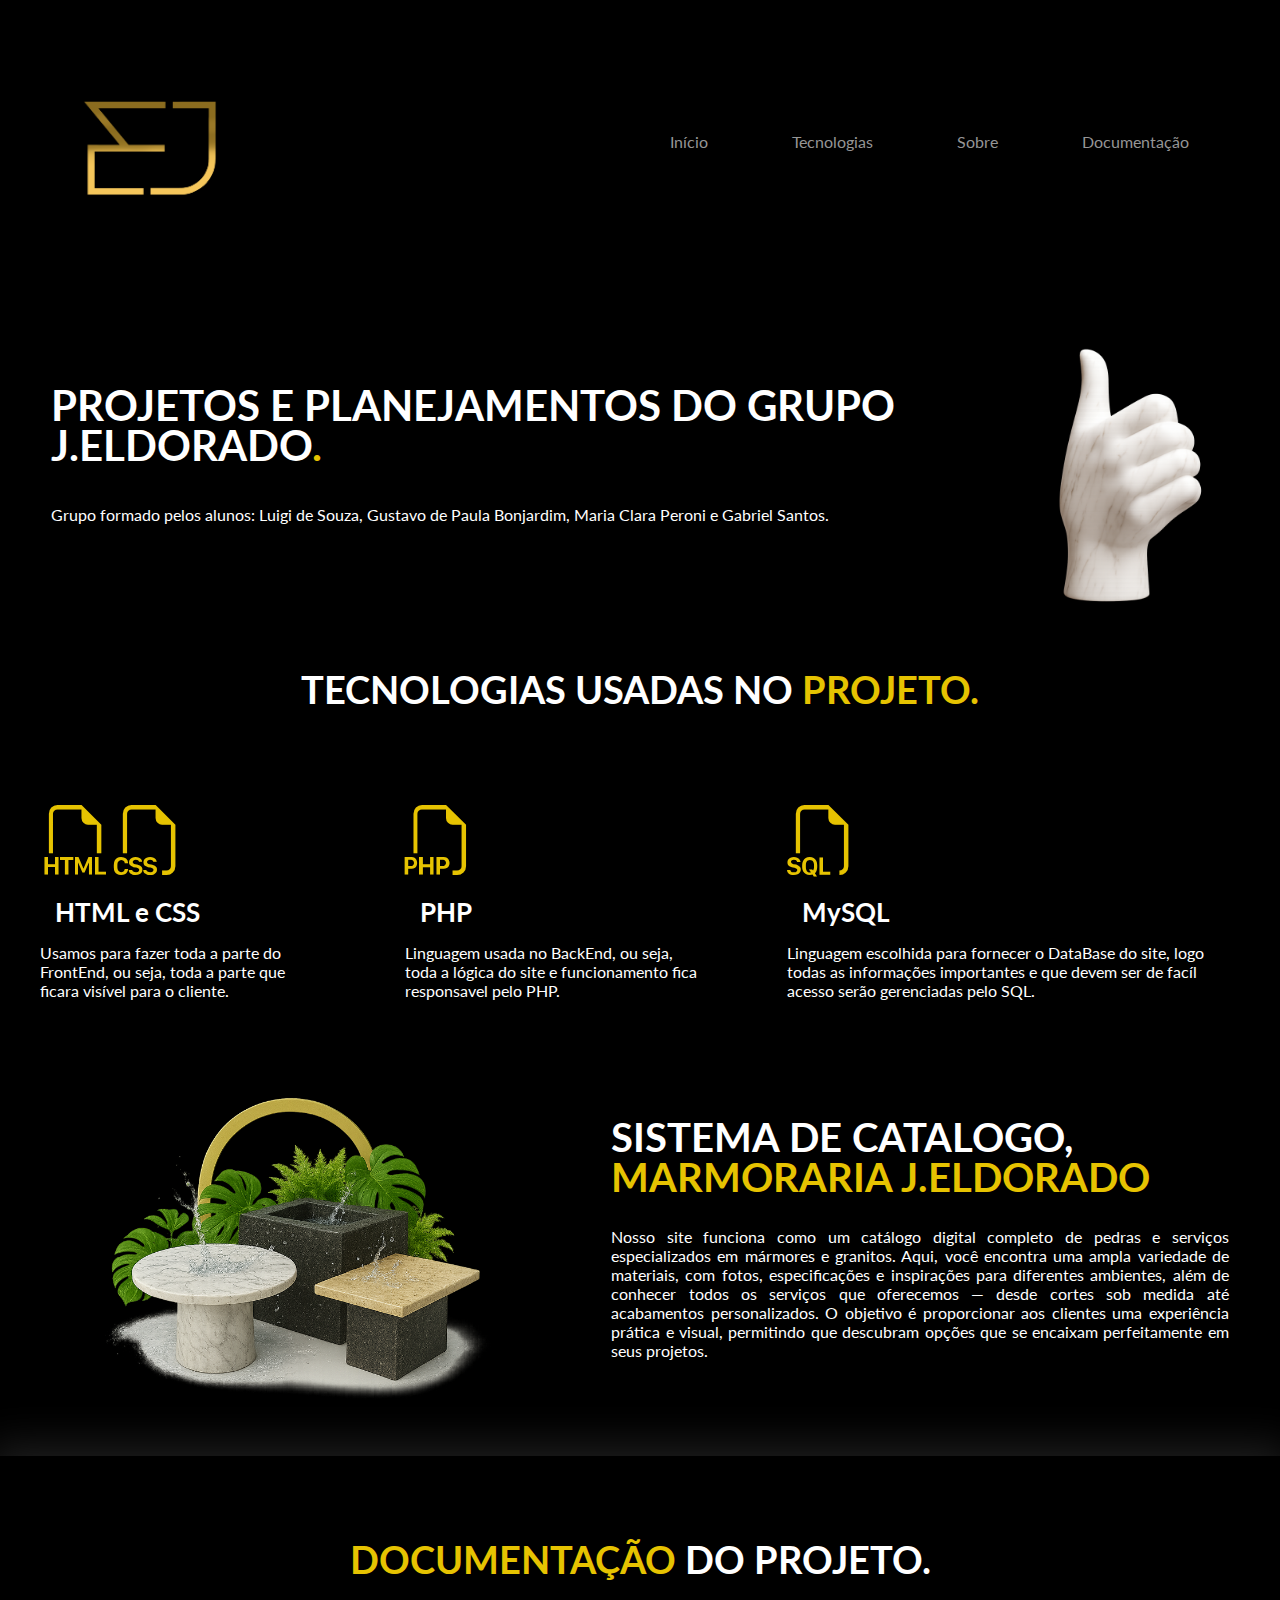
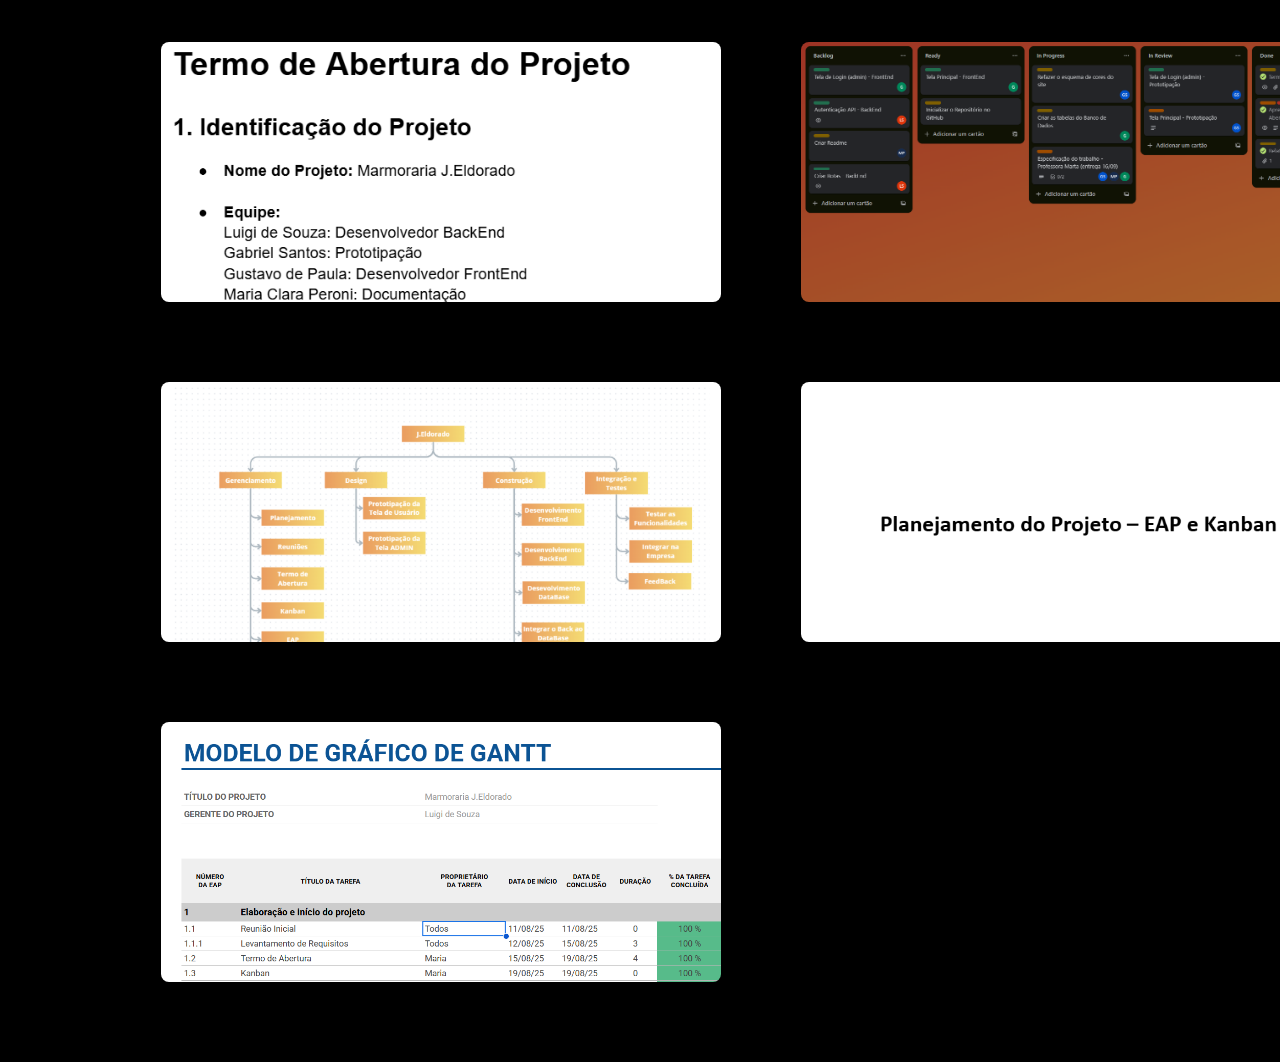
<file: index.html>
<!DOCTYPE html>
<html lang="pt-br">
  <head>
    <meta charset="UTF-8" />
    <meta name="viewport" content="width=device-width, initial-scale=1.0" />
    <title>Marmoraria J.Eldorado</title>
    <link rel="stylesheet" href="src/css/style.css" />
    <link rel="stylesheet" href="src/css/fonts.css" />
    <link rel="stylesheet" href="src/css/anima.css" />
    <link
      rel="stylesheet"
      href="https://cdn.jsdelivr.net/npm/bootstrap-icons@1.13.1/font/bootstrap-icons.min.css"
    />
    <!-- BOOTSTRAP -->
  </head>
  <body>
    <header>
      <div class="container">
        <figure class="logo">
          <a href="#inicio">
            <img src="src/img/logo-marmoraria.png" alt="Logo do site" />
          </a>
        </figure>

        <nav class="menu-descktop">
          <ul>
            <li><a href="#inicio">Início</a></li>
            <li><a href="#tecnologias">Tecnologias</a></li>
            <li><a href="#sobre">Sobre</a></li>
            <li><a href="#documentacao">Documentação</a></li>
          </ul>
        </nav>
      </div>
    </header>

    <main>
      <section class="topo-site" id="inicio">
        <div class="interface">
          <div class="flex">
            <div class="txt-topo">
              <h1>
                PROJETOS E PLANEJAMENTOS DO GRUPO J.ELDORADO<span>.</span>
              </h1>
              <p>
                Grupo formado pelos alunos: Luigi de Souza, Gustavo de Paula
                Bonjardim, Maria Clara Peroni e Gabriel Santos.
              </p>
            </div>
            <figure class="img-topo">
              <img src="src/img/joinha.png" alt="Joinha" />
            </figure>
          </div>
        </div>
      </section>

      <section class="tecnologias" id="tecnologias">
        <div class="interface">
          <h2 class="titulo-especialidades">
            TECNOLOGIAS USADAS NO <span>PROJETO.</span>
          </h2>
          <div class="flex">
            <div class="especialidades-box">
              <i class="bi bi-filetype-html"></i>
              <i class="bi bi-filetype-css"></i>
              <h3>HTML e CSS</h3>
              <p>
                Usamos para fazer toda a parte do FrontEnd, ou seja, toda a
                parte que ficara visível para o cliente.
              </p>
            </div>

            <div class="especialidades-box">
              <i class="bi bi-filetype-php"></i>
              <h3>PHP</h3>
              <p>
                Linguagem usada no BackEnd, ou seja, toda a lógica do site e
                funcionamento fica responsavel pelo PHP.
              </p>
            </div>

            <div class="especialidades-box">
              <i class="bi bi-filetype-sql"></i>
              <h3>MySQL</h3>
              <p>
                Linguagem escolhida para fornecer o DataBase do site, logo todas
                as informações importantes e que devem ser de facíl acesso serão
                gerenciadas pelo SQL.
              </p>
            </div>
          </div>
        </div>
      </section>

      <section class="sobre" id="sobre">
        <div class="interface">
          <div class="flex">
            <div class="img-sobre">
              <img
                src="src/img/pedras.png"
                alt="Imagem ilustrativa de pedras"
              />
            </div>
            <div class="txt-sobre">
              <h2 class="titulo-sobre">
                SISTEMA DE CATALOGO, <span>MARMORARIA J.ELDORADO</span>
              </h2>
              <p>
                Nosso site funciona como um catálogo digital completo de pedras
                e serviços especializados em mármores e granitos. Aqui, você
                encontra uma ampla variedade de materiais, com fotos,
                especificações e inspirações para diferentes ambientes, além de
                conhecer todos os serviços que oferecemos — desde cortes sob
                medida até acabamentos personalizados. O objetivo é proporcionar
                aos clientes uma experiência prática e visual, permitindo que
                descubram opções que se encaixam perfeitamente em seus projetos.
              </p>
            </div>
          </div>
        </div>
      </section>

      <section class="documentacao" id="documentacao">
        <div class="interface">
          <h2 class="titulo-documentacao">
            <span>DOCUMENTAÇÃO</span> DO PROJETO.
          </h2>
          <div class="flex">
            <div
              class="img-doc"
              style="background-image: url(src/img/img-termo-de-abertura.png)"
            >
              <a
                href="https://docs.google.com/document/d/1pHr6KrjDSARLu_xeBQvtBYiGcdnKRq5djku_PAbErBc/edit?usp=sharing"
              >
                <div class="overlay">Termo de Abertura</div>
              </a>
            </div>
            <div
              class="img-doc"
              style="background-image: url(src/img/img-kanban.png)"
            >
              <div class="overlay">Kanban</div>
            </div>
            <div
              class="img-doc"
              style="background-image: url(src/img/img-eap.png)"
            >
              <div class="overlay">EAP</div>
            </div>
            <div
              class="img-doc"
              style="background-image: url(src/img/img-relatorio.png)"
            >
              <a
                href="https://docs.google.com/document/d/1j88pzpQybhuWjwkaJeby01D6Wsxny6HTF4UUhyL51s4/edit?usp=sharing"
                target="_blank"
              >
                <div class="overlay">Relatório</div>
              </a>
            </div>
            <div
              class="img-doc"
              style="background-image: url(src/img/img-grafico.png)"
            >
              <a
                href="https://docs.google.com/spreadsheets/d/1JsRFbYeHozbhzdzXyAABURtpBVqkn1Im50470d304CE/edit?usp=sharing"
                target="_blank"
              >
                <div class="overlay">Gráfico de Gantt</div>
              </a>
            </div>
          </div>
        </div>
      </section>
    </main>
  </body>
</html>
</file>
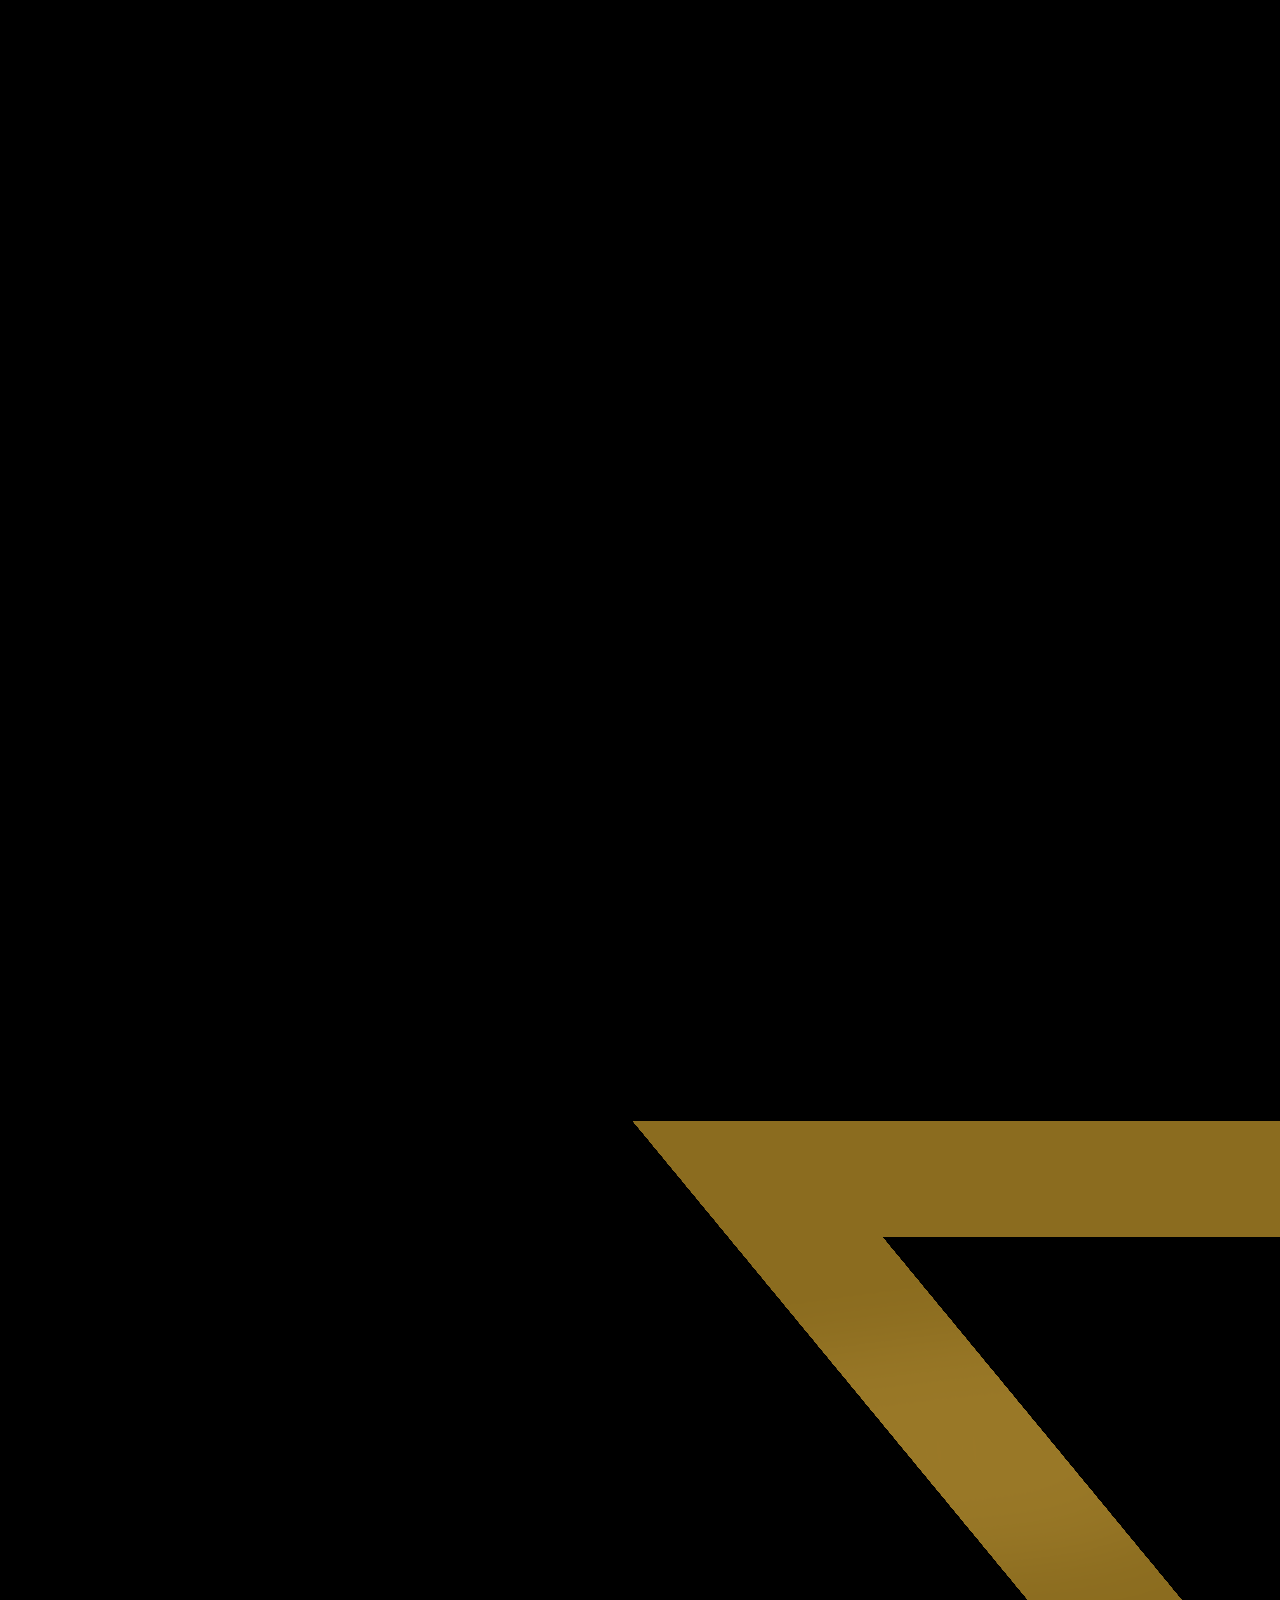
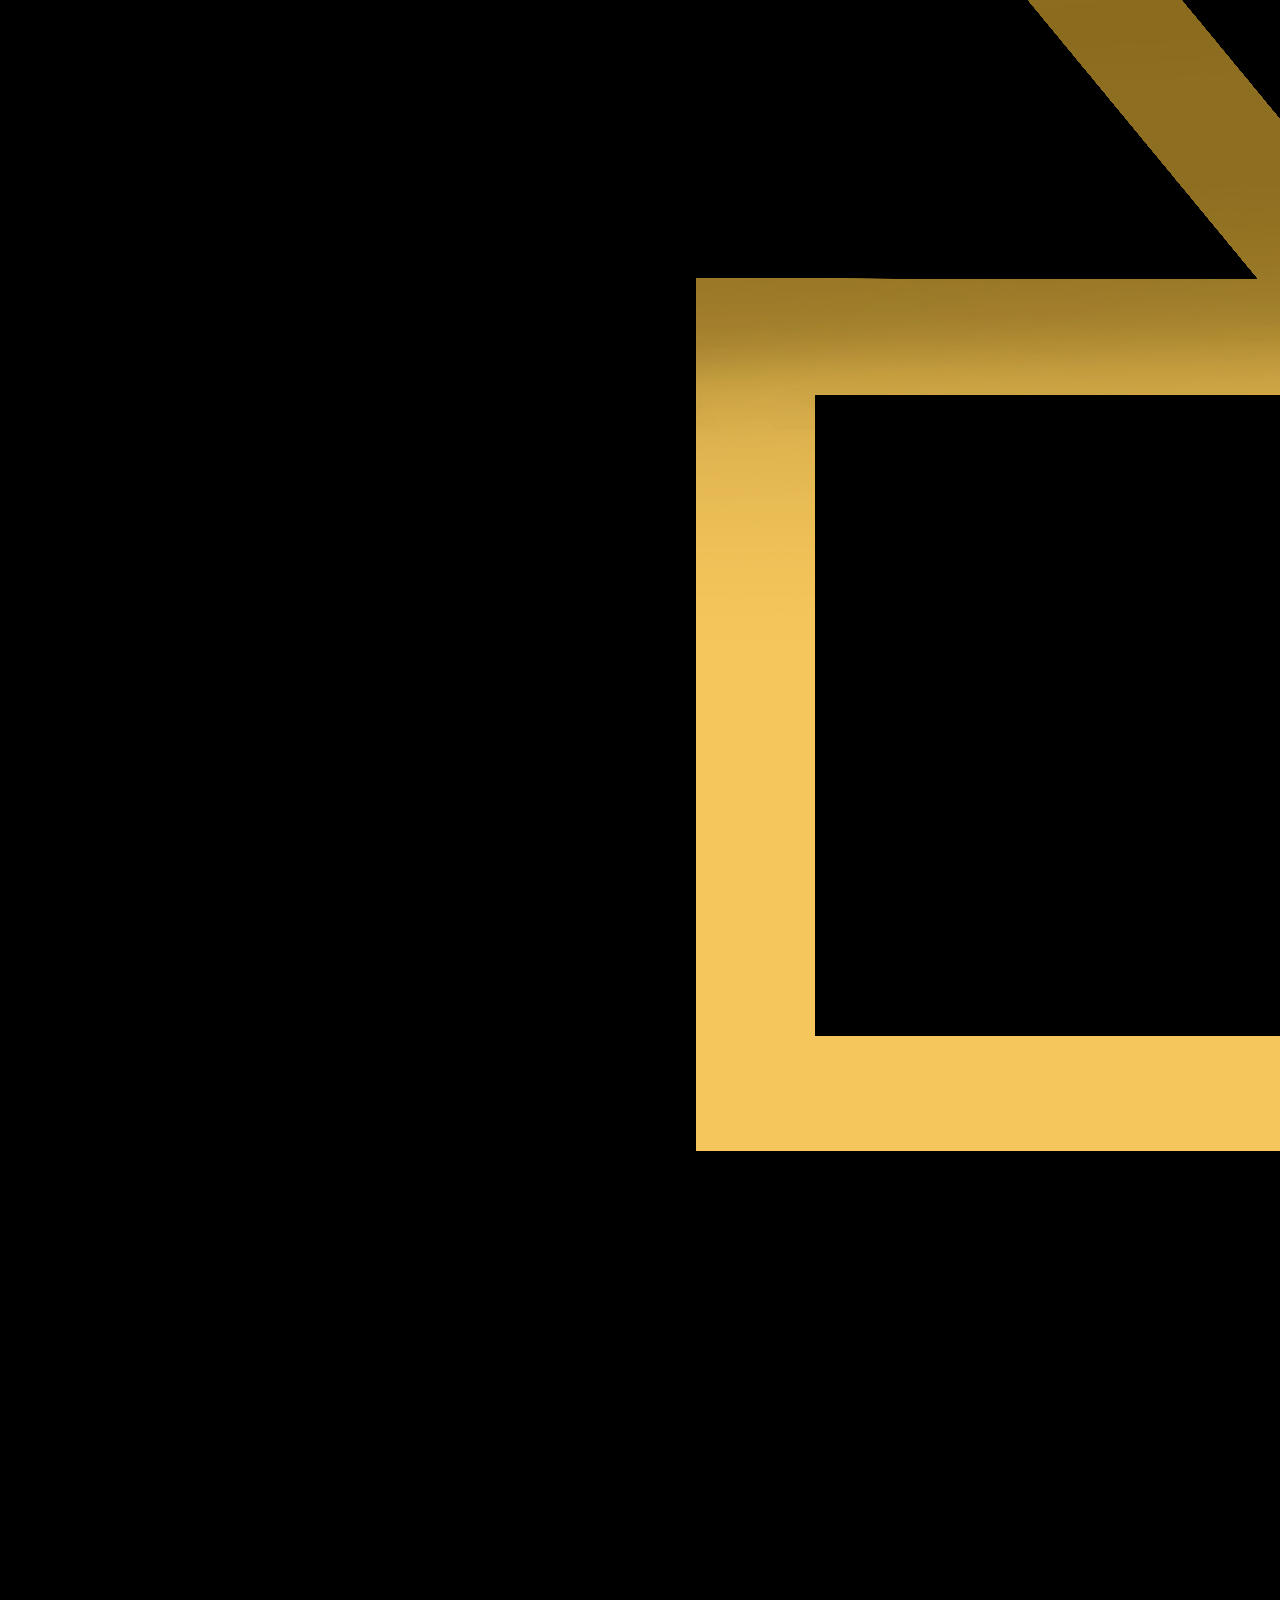
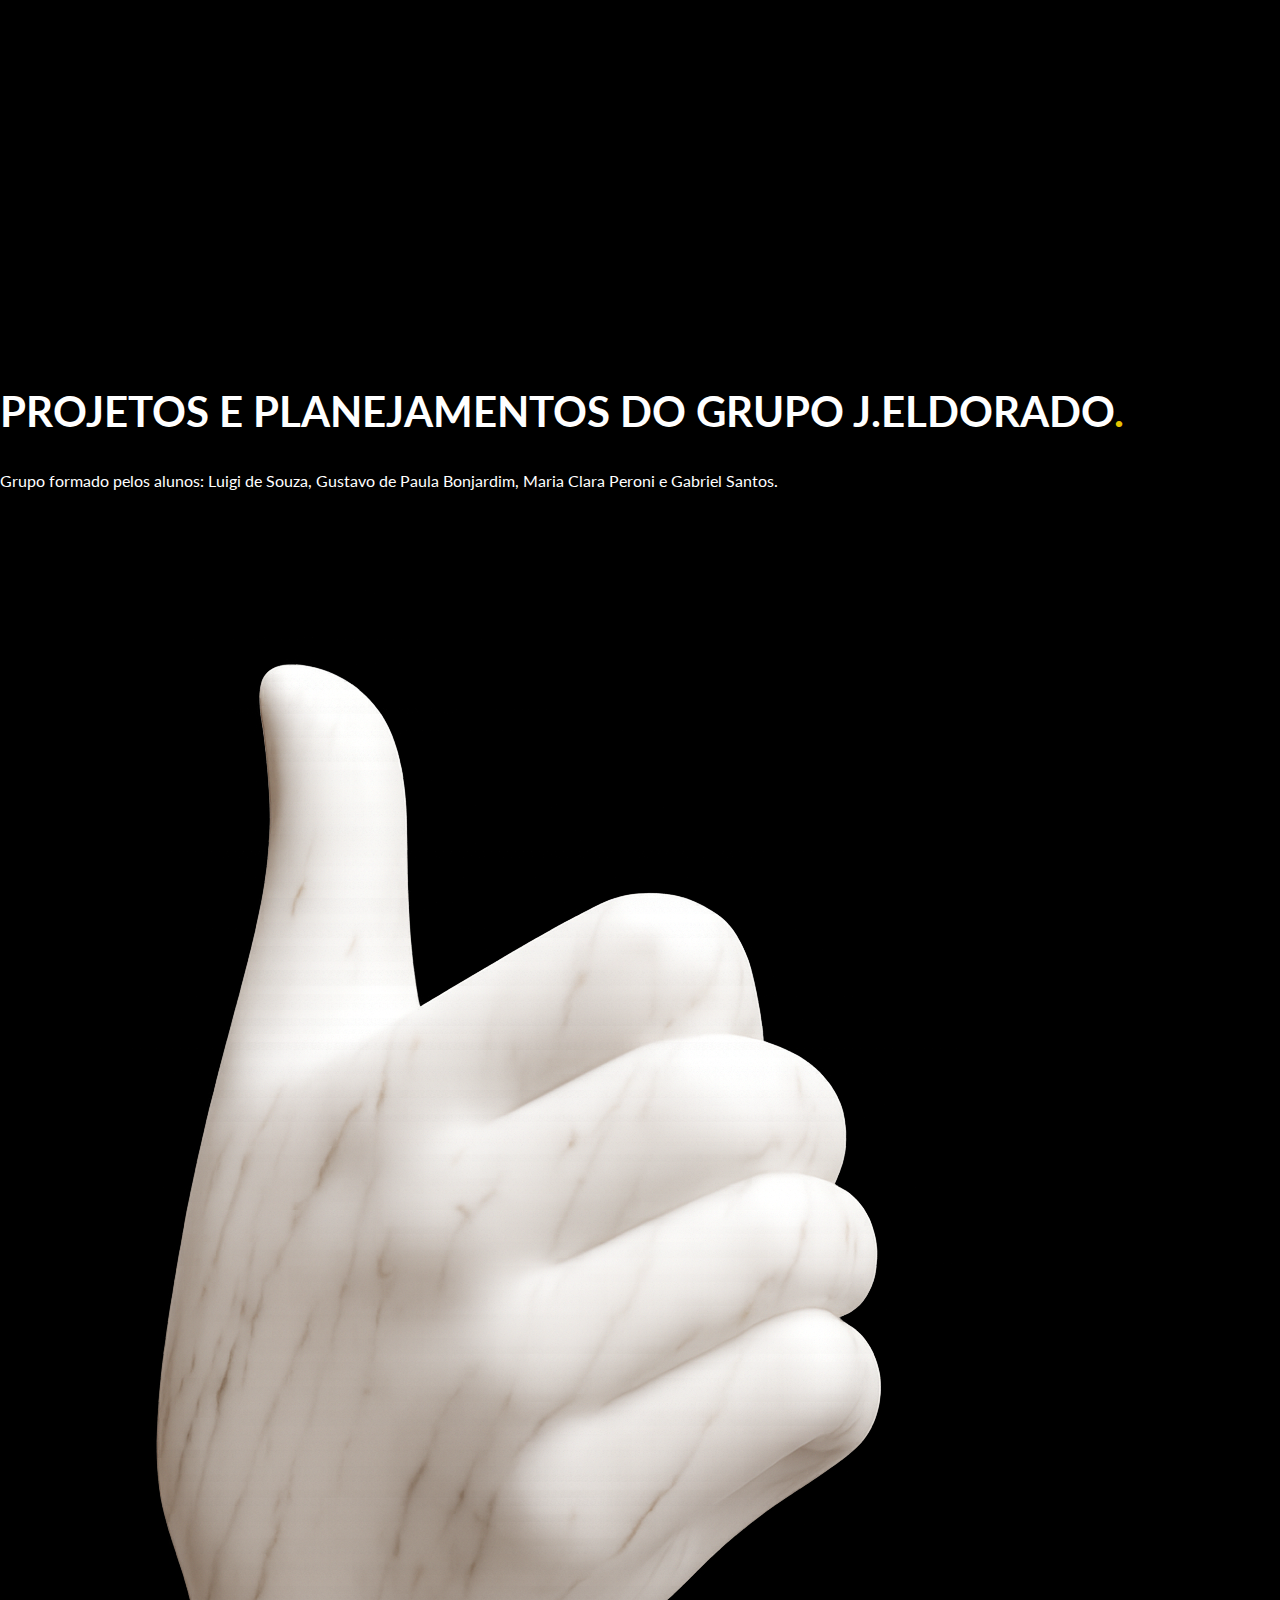
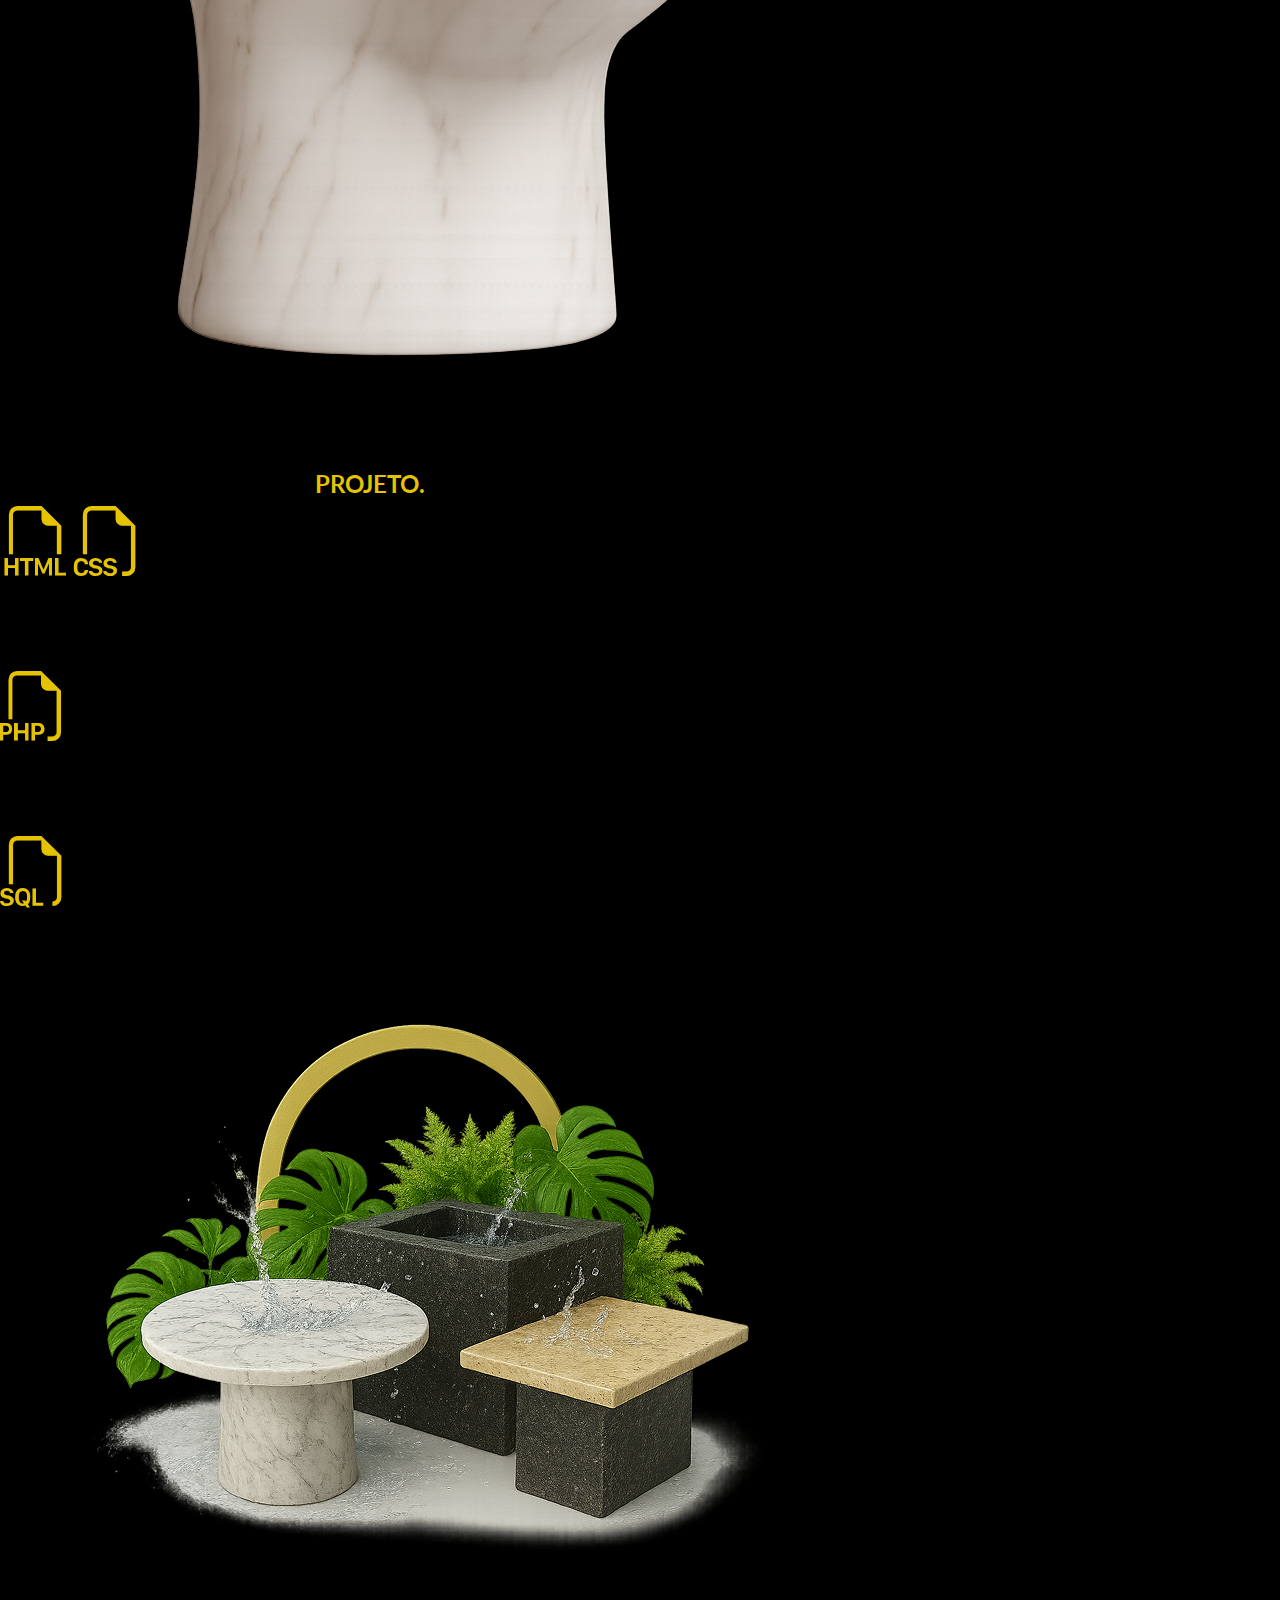
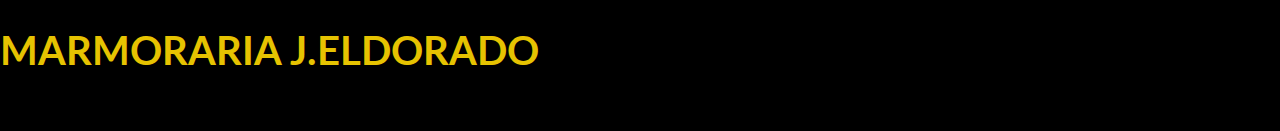
<file: html/index.html>
<!DOCTYPE html>
<html lang="pt-br">
  <head>
    <meta charset="UTF-8" />
    <meta name="viewport" content="width=device-width, initial-scale=1.0" />
    <title>Marmoraria J.Eldorado</title>
    <link rel="stylesheet" href="../css/style.css" />
    <link rel="stylesheet" href="../css/fonts.css" />
    <link rel="stylesheet" href="../css/anima.css" />
    <link
      rel="stylesheet"
      href="https://cdn.jsdelivr.net/npm/bootstrap-icons@1.13.1/font/bootstrap-icons.min.css"
    />
    <!-- BOOTSTRAP -->
  </head>
  <body>
    <header>
      <div class="container">
        <figure class="logo">
          <a href="#">
            <img src="../img/logo-marmoraria.png" alt="Logo do site" />
          </a>
        </figure>

        <nav class="menu-descktop">
          <ul>
            <li><a href="#">Início</a></li>
            <li><a href="#">Tecnologias</a></li>
            <li><a href="#">Projetos</a></li>
          </ul>
        </nav>
      </div>
    </header>

    <main>
      <section class="topo-site">
        <div class="interface">
          <div class="flex">
            <div class="txt-topo">
              <h1>
                PROJETOS E PLANEJAMENTOS DO GRUPO J.ELDORADO<span>.</span>
              </h1>
              <p>
                Grupo formado pelos alunos: Luigi de Souza, Gustavo de Paula
                Bonjardim, Maria Clara Peroni e Gabriel Santos.
              </p>
            </div>
            <figure class="img-topo">
              <img src="../img/joinha.png" alt="Joinha" />
            </figure>
          </div>
        </div>
      </section>

      <section class="especialidades">
        <div class="interface">
          <h2 class="titulo-especialidades">
            TECNOLOGIAS USADAS NO <span>PROJETO.</span>
          </h2>
          <div class="flex">
            <div class="especialidades-box">
              <i class="bi bi-filetype-html"></i>
              <i class="bi bi-filetype-css"></i>
              <h3>HTML e CSS</h3>
              <p>
                Usamos para fazer toda a parte do FrontEnd, ou seja, toda a
                parte que ficara visível para o cliente.
              </p>
            </div>

            <div class="especialidades-box">
              <i class="bi bi-filetype-php"></i>
              <h3>PHP</h3>
              <p>
                Linguagem usada no BackEnd, ou seja, toda a lógica do site e
                funcionamento fica responsavel pelo PHP.
              </p>
            </div>

            <div class="especialidades-box">
              <i class="bi bi-filetype-sql"></i>
              <h3>MySQL</h3>
              <p>
                Linguagem escolhida para fornecer o DataBase do site, logo todas
                as informações importantes e que devem ser de facíl acesso serão
                gerenciadas pelo SQL.
              </p>
            </div>
          </div>
        </div>
      </section>

      <section class="sobre">
        <div class="interface">
          <div class="flex">
            <div class="img-sobre">
              <img src="../img/pedras.png" alt="Imagem ilustrativa de pedras" />
            </div>
            <div class="txt-sobre">
              <h2 class="titulo-sobre">
                SISTEMA DE CATALOGO, <span>MARMORARIA J.ELDORADO</span>
              </h2>
              <p>
                Nosso site funciona como um catálogo digital completo de pedras
                e serviços especializados em mármores e granitos. Aqui, você
                encontra uma ampla variedade de materiais, com fotos,
                especificações e inspirações para diferentes ambientes, além de
                conhecer todos os serviços que oferecemos — desde cortes sob
                medida até acabamentos personalizados. O objetivo é proporcionar
                aos clientes uma experiência prática e visual, permitindo que
                descubram opções que se encaixam perfeitamente em seus projetos.
              </p>
            </div>
          </div>
        </div>
      </section>
    </main>
  </body>
</html>
</file>
<file: src/css/style.css>
/* GERAL */
* {
  margin: 0%;
  padding: 0%;
  box-sizing: border-box;
}

body {
  background-color: black;
  height: 100vh;
}

.container {
  max-width: 1280px;
  margin: 0 auto;
}

.flex {
  display: flex;
}

img {
  width: 200px;
}

html {
  scroll-behavior: smooth; /* Faz a rolagem suave */
}
/* CABEÇALHO */
header {
  padding: 40px 4%;
}

header > .container {
  display: flex;
  align-items: center;
  justify-content: space-between;
}

nav ul {
  list-style-type: none;
}

nav ul li {
  display: inline-block;
  padding: 0 40px;
}

/* TOPO SITE */
.topo-site {
  padding: 40px 4%;
}

.topo-site .flex {
  align-items: center;
  justify-content: center;
  gap: 90px;
}

/* ESPECIALIDADES */
.especialidades {
  padding: 40px 4%;
}

.especialidades-box {
  color: white;
  padding: 40px;
  border-radius: 20px;
  margin-top: 45px;
  transition: 0.2s;
}

.especialidades-box:hover {
  transform: scale(1.05);
  box-shadow: 0 0 20px rgba(255, 255, 255, 0.616);
}

.especialidades .flex {
  gap: 60px;
}

/* SOBRE */
.sobre {
  padding: 40px 4%;
}

.img-sobre img {
  width: 500px;
}
.txt-sobre {
  color: white;
}
.sobre .flex {
  align-items: center;
  gap: 60px;
}

/* DOCUMENTAÇÃO */
.documentacao{
  padding: 80px 4%;
  box-shadow: 0 0 40px 10px rgba(255, 255, 255, 0.125);
}

.documentacao .flex{
  display: grid;
  grid-template-columns: repeat(2, 1fr);
  gap: 80px;
  max-width: 800px;
  padding-left: 110px;
  margin-top: 60px;
}

.img-doc{
  width: 560px;
  height: 260px;
  background-size: cover;
  background-position: 100% 0%;
  transition: 0.5s;
  border-radius: 8px;
  cursor: pointer;
  position: relative;
}

.img-doc:hover{
  background-position: 100% 100%;
}

.overlay{
  position: absolute;
  top: 0;
  left: 0;
  width: 100%;
  height: 100%;
  background-color: rgba(0, 0, 0, 0.49);
  border-radius: 8px;
  display: flex;
  align-items: center;
  justify-content: center;
  font-size: 24px;
  font-weight: 600;
  opacity: 0;
  transition: .5s;
}

.overlay:hover{
  opacity: 1;
}
</file>
<file: src/css/fonts.css>
@import url("https://fonts.googleapis.com/css2?family=Lato:ital,wght@0,100;0,300;0,400;0,700;0,900;1,100;1,300;1,400;1,700;1,900&display=swap");

* {
  font-family: "Lato", sans-serif;
  color: white;
}

header a {
  color: rgb(149, 149, 149);
  text-decoration: none;
  display: inline-block;
  transition: 0.2s;
}

header a:hover {
  color: white;
  transform: scale(1.05);
}

.txt-topo h1 {
  color: white;
  font-size: 42px;
  line-height: 40px;
}

.txt-topo h1 span {
  color: rgb(230, 195, 1);
}

.txt-topo p {
  color: white;
  margin: 40px 0;
}

.titulo-especialidades {
  color: white;
  font-size: 38px;
  text-align: center;
}

h2 span {
  color: rgb(230, 195, 1);
}

.especialidades-box i {
  font-size: 70px;
  color: rgb(230, 195, 1);
}
.especialidades-box h3 {
  font-size: 26px;
  margin: 15px;
}

.titulo-sobre {
  font-size: 40px;
  line-height: 40px;
  margin-bottom: 30px;
}

.titulo-sobre span {
  color: rgb(230, 195, 1);
  display: block;
}

.txt-sobre p{
  margin: 20px 0;
  text-align: justify;
}

.titulo-documentacao {
  color: white;
  font-size: 38px;
  text-align: center;
}
</file>
<file: src/css/anima.css>
@keyframes flutuar {
  0% {
    top: 0;
  }
  100% {
    top: 30px;
  }
}

.img-topo img {
  position: relative;
  animation: flutuar 2s ease-in-out infinite alternate;
}
</file>
<file: css/style.css>
/* GERAL */
*{
    margin: 0%;
    padding: 0%;
    box-sizing: border-box;
}

body{
    background-color: black;
    height: 100vh;
}

.container{
    max-width: 1280px;
    margin: 0 auto;
}

/* CABEÇALHO */
header{
    padding: 40px 4%;
}

header>.container{
    display: flex;
    align-items: center;
    justify-content: space-between;
}

nav ul{
    list-style-type: none;
}

nav ul li{
    display: inline-block;
    padding: 0 40px;
}

/* TOPO SITE */
</file>
<file: css/fonts.css>
@import url("https://fonts.googleapis.com/css2?family=Lato:ital,wght@0,100;0,300;0,400;0,700;0,900;1,100;1,300;1,400;1,700;1,900&display=swap");

* {
  font-family: "Lato", sans-serif;
}

header a {
  color: rgb(149, 149, 149);
  text-decoration: none;
  display: inline-block;
  transition: 0.2s;
}

header a:hover {
  color: white;
  transform: scale(1.05);
}

.txt-topo h1 {
  color: white;
  font-size: 42px;
  line-height: 40px;
}

.txt-topo h1 span {
  color: rgb(230, 195, 1);
}

.txt-topo p {
  color: white;
  margin: 40px 0;
}

.titulo-especialidades h2 {
  color: white;
  font-size: 38px;
  text-align: center;
}

h2 span {
  color: rgb(230, 195, 1);
}

.especialidades-box i {
  font-size: 70px;
  color: rgb(230, 195, 1);
}
.especialidades-box h3 {
  font-size: 26px;
  margin: 15px;
}

.titulo-sobre {
  font-size: 40px;
}

.titulo-sobre span {
  color: rgb(230, 195, 1);
  display: block;
}
</file>
<file: css/anima.css>
@keyframes flutuar {
  0% {
    top: 0;
  }
  100% {
    top: 30px;
  }
}

.img-topo img {
  position: relative;
  animation: flutuar 2s ease-in-out infinite alternate;
}
</file>
